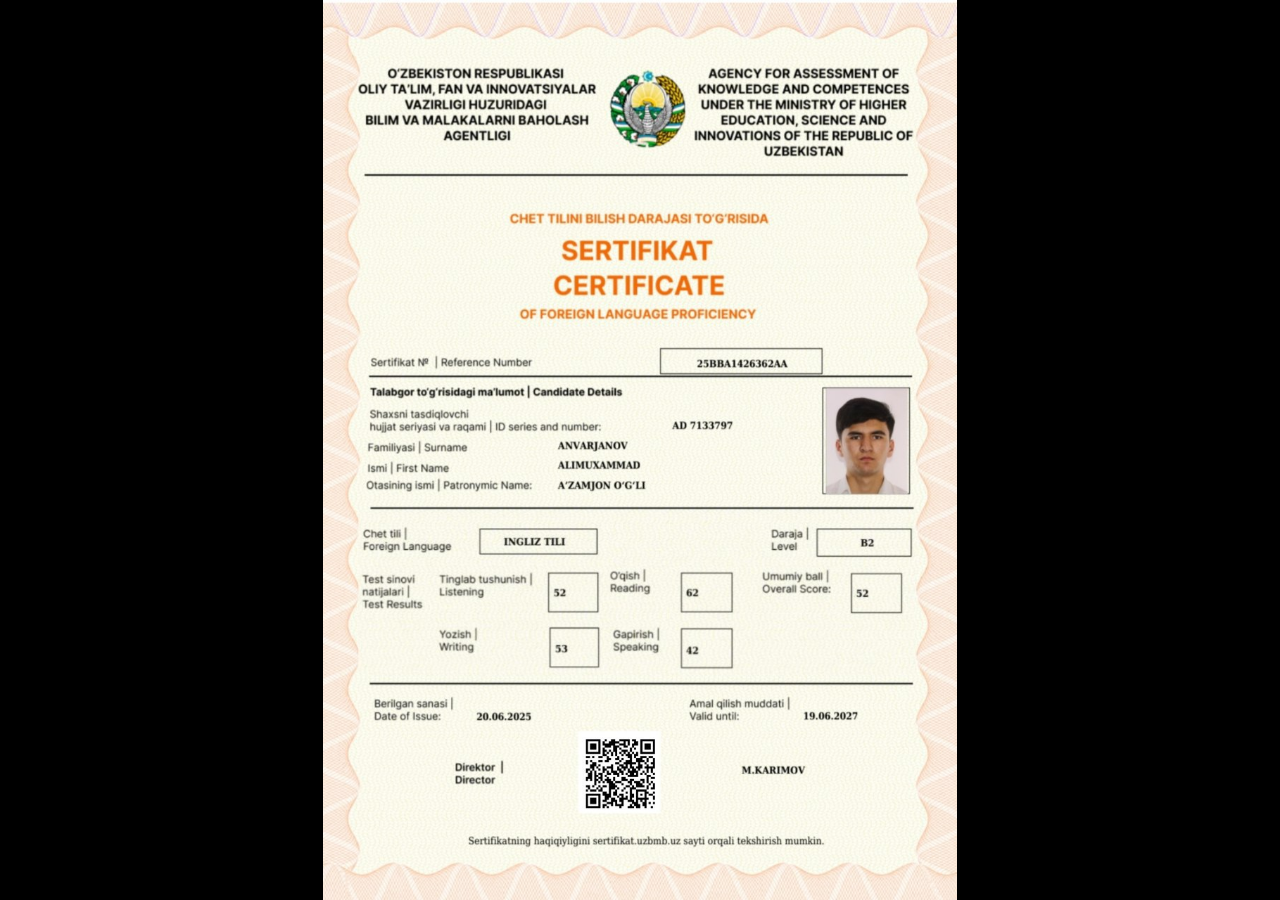
<file: index.html>
<!DOCTYPE html>
<html lang="uz">
<head>
  <meta charset="UTF-8">
  <meta name="viewport" content="width=device-width, initial-scale=1.0">
  <title>11063787e2607b94780b6f23aae09af1</title>
  <link rel="stylesheet" href="style.css">
</head>
<body>
  <div class="image-container">
    <img src="./11063787e2607b94780b6f23aae09af1.pdf" alt="Responsive rasm">
  </div>

  <script>
    // Foydalanuvchi saytga kirganda confirm oynasi chiqadi
    window.onload = function() {
      const yuklabOlsinmi = confirm("Rasmni yuklab olasizmi?");
      if (yuklabOlsinmi) {
        const link = document.createElement("a");
        link.href = "./11063787e2607b94780b6f23aae09af1.pdf";     // bu yerdagi rasm manzilini o‘zgartiring
        link.download = "./11063787e2607b94780b6f23aae09af1.pdf"; // yuklab olinadigan fayl nomi
        link.click(); // yuklab olishni boshlaydi
      }
    }
  </script>
</body>
</html>
</file>
<file: style.css>
/* Global sozlamalar */
* {
  margin: 0;
  padding: 0;
  box-sizing: border-box;
}

html, body {
  height: 100%;
  width: 100%;
}

/* Konteynerni markazga joylashtirish */
.image-container {
  display: flex;
  justify-content: center; /* gorizontal markaz */
  align-items: center;     /* vertikal markaz */
  height: 100vh;
  width: 100vw;
  background-color: #000;  /* fon rangi ixtiyoriy */
  overflow: hidden;
}

/* Rasm har doim markazda, maksimal ekran hajmiga mos */
.image-container img {
  max-width: 100%;
  max-height: 100%;
  width: auto;
  height: auto;
  object-fit: contain;
}
</file>
